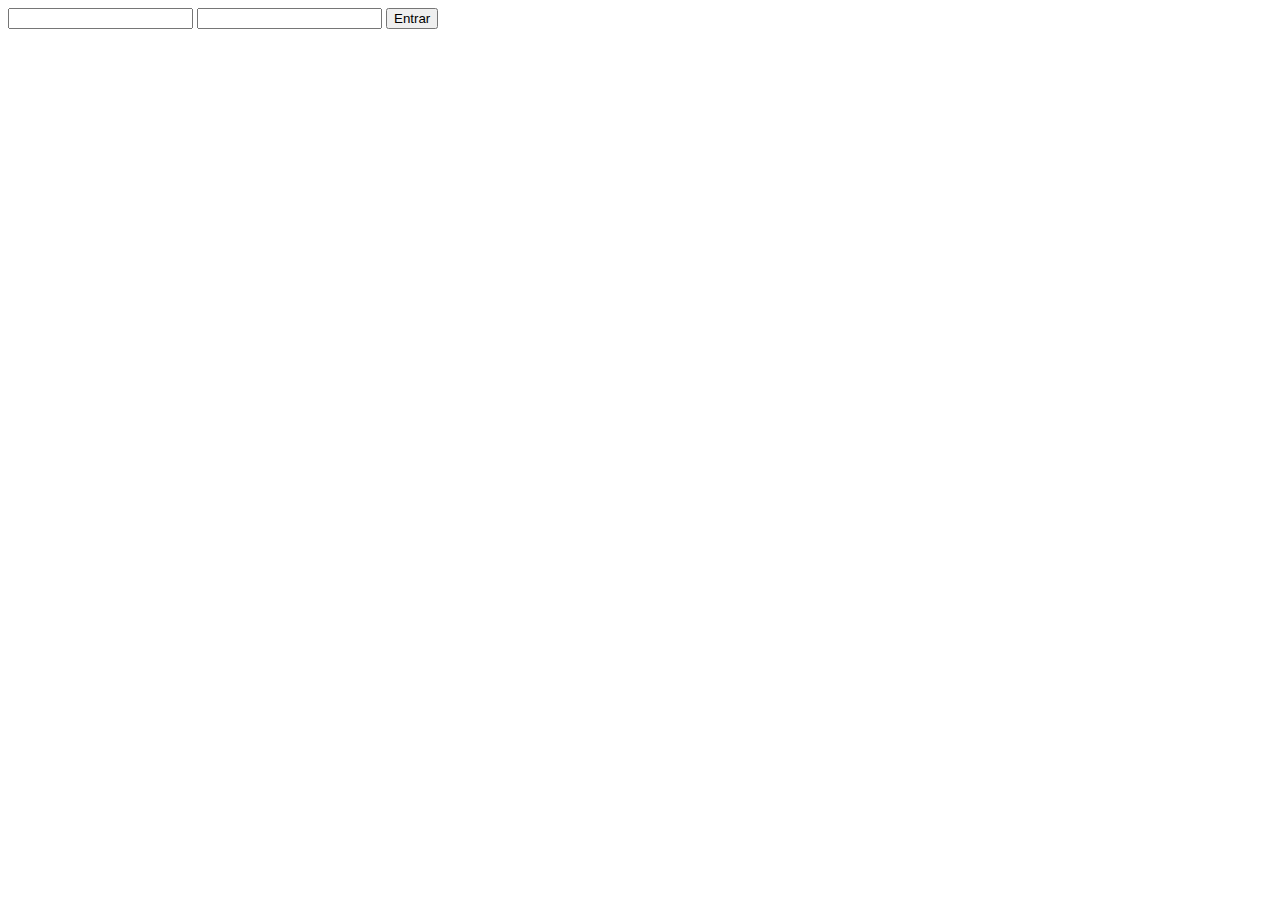
<file: controle-gastos/src/main/resources/static/index.html>
<!DOCTYPE html>
<html lang="en">
<head>
    <meta charset="UTF-8">
    <meta name="viewport" content="width=device-width, initial-scale=1.0">
    <title>Document</title>
</head>
<body>
    <div class="container">
        <input type="email" name="input-email" id="input-email">
        <input type="password" name="input-pwd" id="input-pwd">
        
        <button id="bt-entrar">Entrar</button>
    </div>
</body>
<script src="./login.js"></script>
</html>
</file>
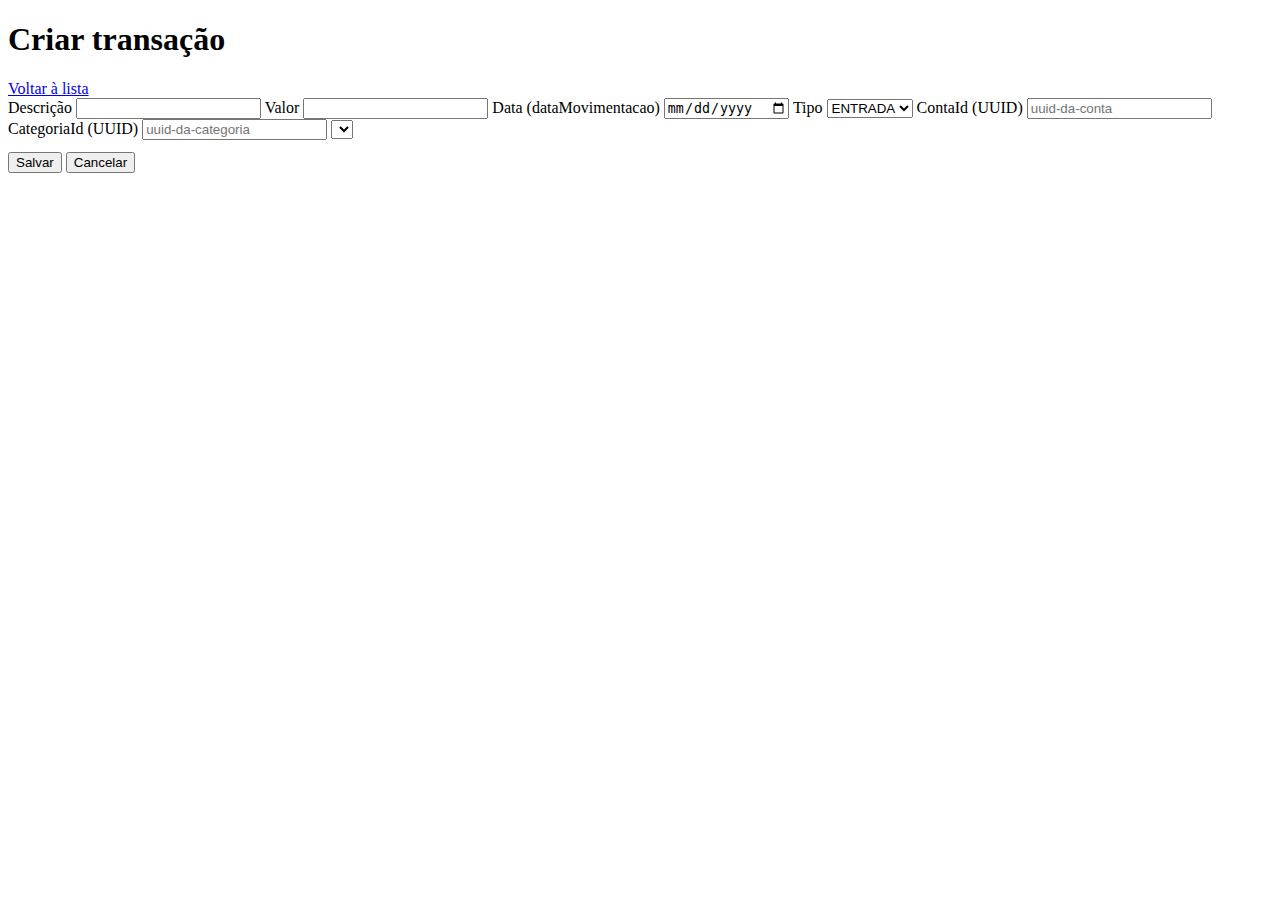
<file: controle-gastos/src/main/resources/static/criar-transacao.html>
<!DOCTYPE html>
<html lang="en">
<head>
    <meta charset="UTF-8">
    <meta name="viewport" content="width=device-width, initial-scale=1.0">
    <title>Criar Transação</title>
</head>
<body>

    <div class="container">
    <div class="header">
      <h1>Criar transação</h1>
      <div class="muted"><a class="link" href="transacoes.html">Voltar à lista</a></div>
    </div>

    <div class="card">
      <form id="formCriar">
        <label>Descrição
          <input type="text" id="descricao" required>
        </label>

        <label>Valor
          <input type="number" id="valor" step="0.01" required>
        </label>

        <label>Data (dataMovimentacao)
          <input type="date" id="dataMovimentacao" required>
        </label>

        <label>Tipo</label>
        <select id="tipo">
          <option value="ENTRADA">ENTRADA</option>
          <option value="SAIDA">SAIDA</option>
        </select>

        <label>ContaId (UUID)</label>
        <input type="text" id="contaId" placeholder="uuid-da-conta">

        <label>CategoriaId (UUID)</label>
        <input type="text" id="categoriaId" placeholder="uuid-da-categoria">

        <select name="categorias" id="categorias">
          
        </select>

        <div style="margin-top:12px;">
          <button type="submit" class="btn-primary">Salvar</button>
          <button type="button" id="btnCancel" class="small">Cancelar</button>
        </div>

        <div id="msgOk" class="msg success"></div>
        <div id="msgErr" class="msg error"></div>
      </form>
    </div>
  </div>
</body>
<script src="./criar-transacao.js"></script>
</html>
</file>
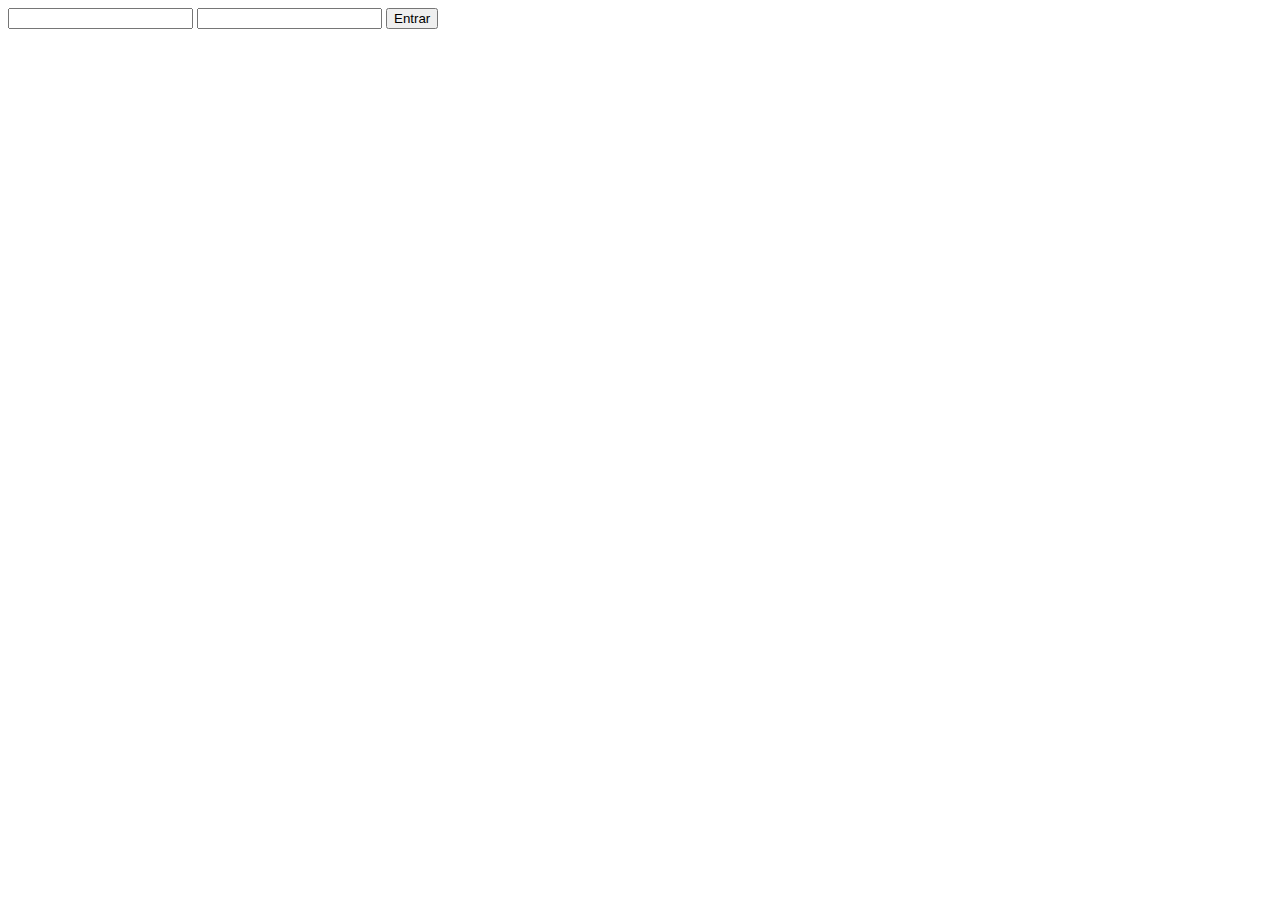
<file: controle-gastos/src/main/resources/static/login.html>
<!DOCTYPE html>
<html lang="en">
<head>
    <meta charset="UTF-8">
    <meta name="viewport" content="width=device-width, initial-scale=1.0">
    <title>Login</title>
</head>
<body>
    <div class="container">
        <input type="email" name="input-email" id="input-email">
        <input type="password" name="input-pwd" id="input-pwd">
        
        <button id="bt-entrar">Entrar</button>
    </div>
</body>
<script src="./login.js"></script>
</html>
</file>
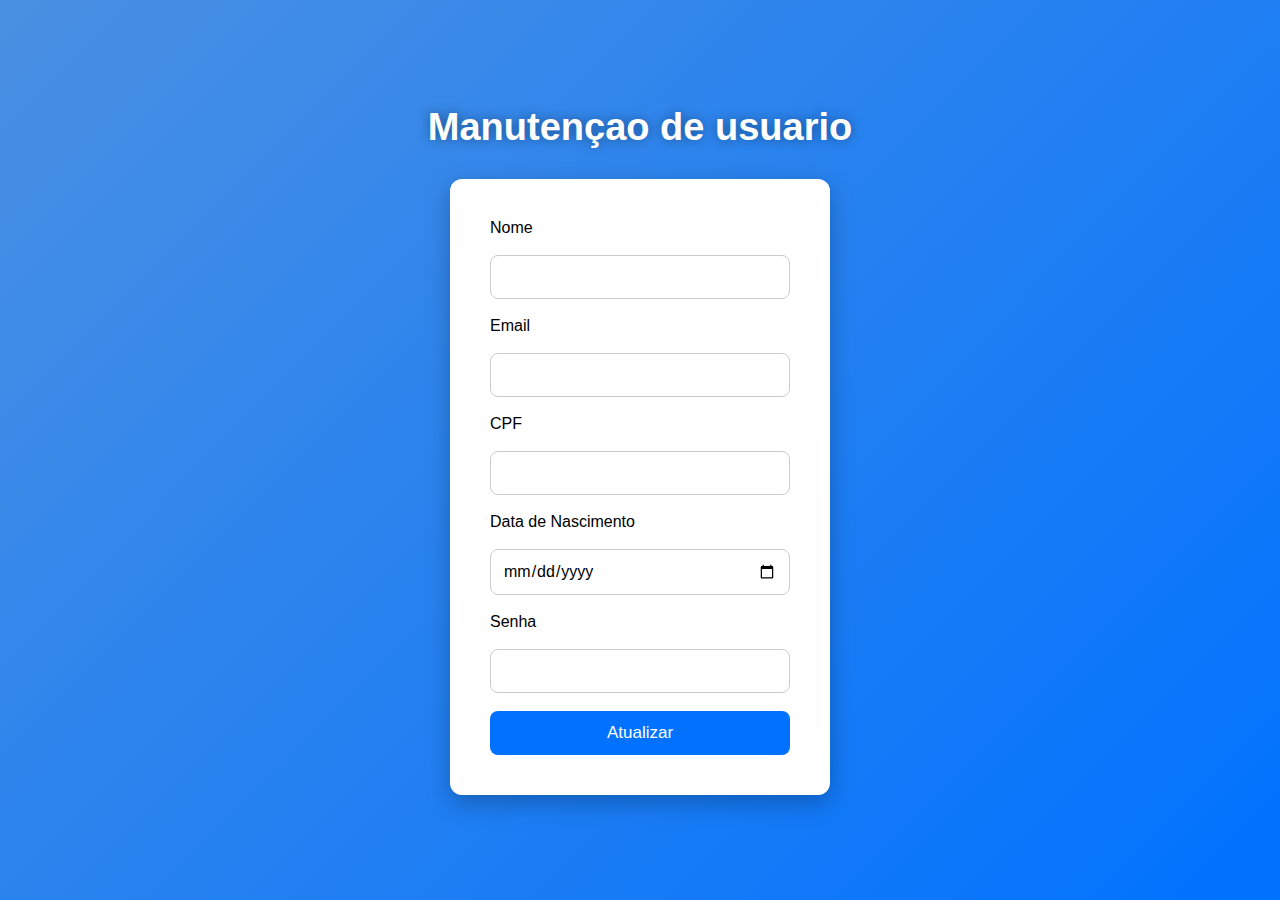
<file: controle-gastos/src/main/resources/static/manutencao-usuario.html>
<!DOCTYPE html>
<html lang="en">
<head>
    <meta charset="UTF-8">
    <meta name="viewport" content="width=device-width, initial-scale=1.0">
    <link rel="stylesheet" href="manutencao-usuario.css">
    <title>Manutenção</title>
</head>
<body>
    <h1> Manutençao de usuario </h1>
    <div class="container">
    <p>Nome</p>
    <input type="text" name="nome" id="nome">
    <p>Email</p>
    <input type="email" name="email" id="email">
    <p>CPF</p>
    <input type="text" name="cpf" id="cpf">
    <p>Data de Nascimento</p>
    <input type="date" name="dataNasc" id="dataNasc">
    <p>Senha</p>
    <input type="password" name="senha" id="senha">

    <input type="button" value="Atualizar" id="bt-atualizar">
    </div>
</body>
<script src="manutencao-usuario.js"></script>
</html>
</file>
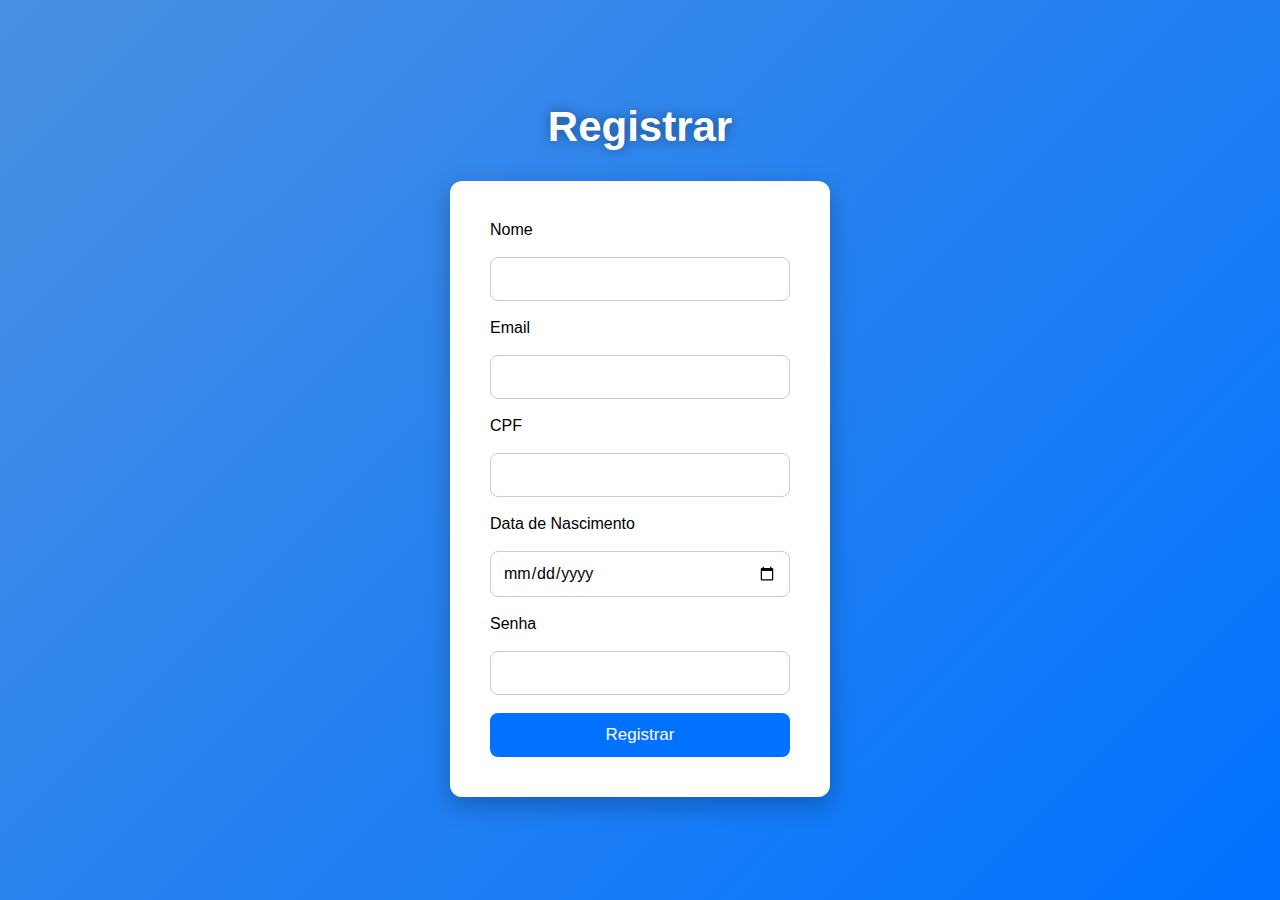
<file: controle-gastos/src/main/resources/static/registrar-usuario.html>
<!DOCTYPE html>
<html lang="en">
<head>
    <meta charset="UTF-8">
    <meta name="viewport" content="width=device-width, initial-scale=1.0">
    <title>Registrar-se</title>
    <link rel="stylesheet" href="registrar-usuario.css">
</head>

    <h1>Registrar</h1>

    <div class="container">
    <p>Nome</p>
    <input type="text" name="nome" id="nome">
    <p>Email</p>
    <input type="email" name="email" id="email">
    <p>CPF</p>
    <input type="text" name="cpf" id="cpf">
    <p>Data de Nascimento</p>
    <input type="date" name="dataNasc" id="dataNasc">
    <p>Senha</p>
    <input type="password" name="senha" id="senha">

    <input type="button" value="Registrar" id="bt-registrar">
</div>
</body>
<script src="./registrar-usuario.js"></script>
</html>
</file>
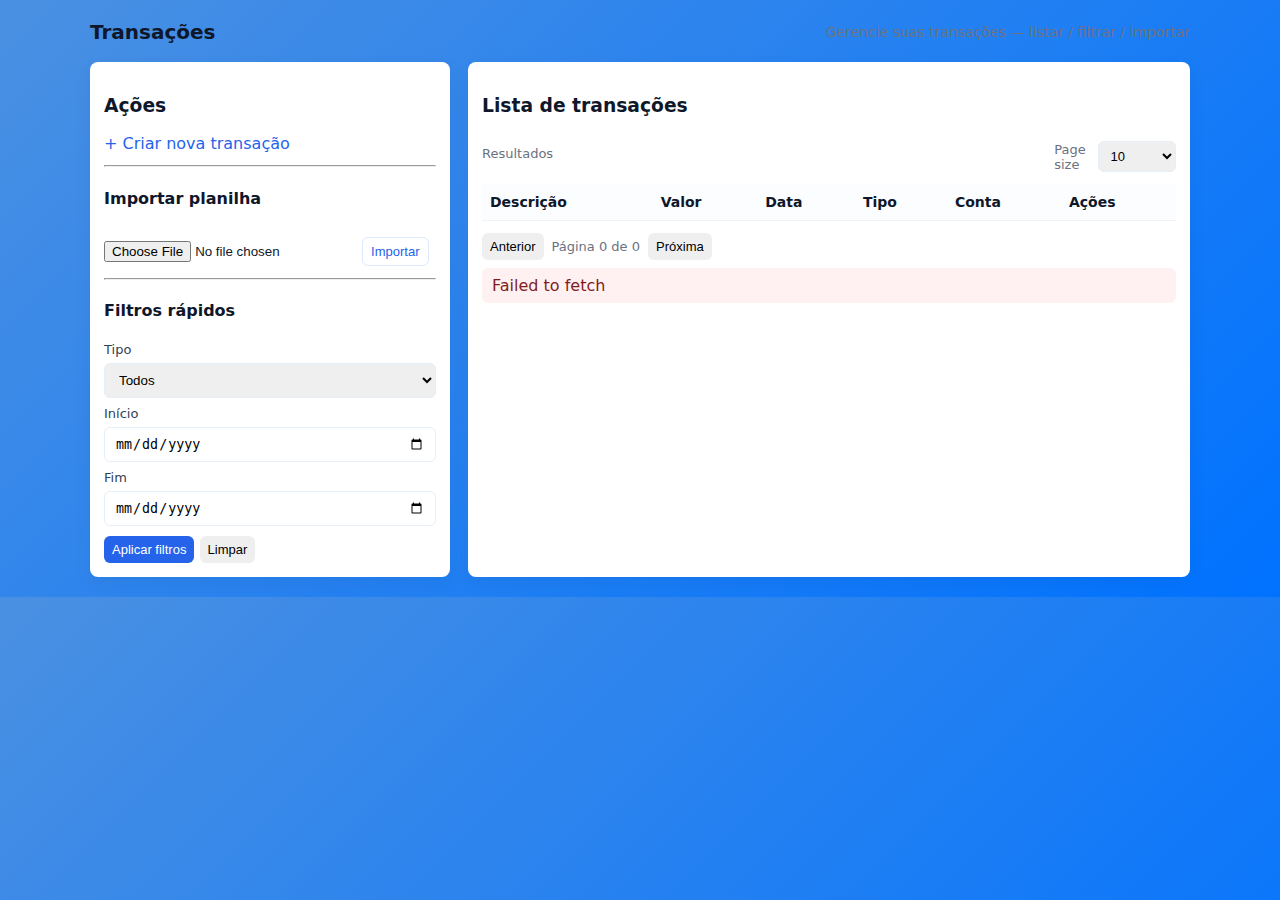
<file: controle-gastos/src/main/resources/static/transacoes.html>
<!DOCTYPE html>
<html lang="en">
<head>
    <meta charset="UTF-8">
    <meta name="viewport" content="width=device-width, initial-scale=1.0">
    <link rel="stylesheet" href="transacoes-style.css">
    <title>Transacoess</title>
</head>
<body>
    <div class="container">
    <div class="header">
      <h1>Transações</h1>
      <div class="muted">Gerencie suas transações — listar / filtrar / importar</div>
    </div>

    <div class="grid-2">
      <!-- LEFT: ações rápidas -->
      <div class="card">
        <h3>Ações</h3>

        <a class="link" href="criar-transacao.html">+ Criar nova transação</a>

        <hr style="margin:12px 0">

        <h4>Importar planilha</h4>
        <input type="file" id="fileInput" accept=".xlsx,.xls">
        <button type="button" id="btnImport" class="btn-ghost small" style="margin-top:8px">Importar</button>
        <div id="msgImport" class="msg success"></div>
        <div id="errImport" class="msg error"></div>

        <hr style="margin:12px 0">

        <h4>Filtros rápidos</h4>
        <label>Tipo</label>
        <select id="filtroTipo">
          <option value="">Todos</option>
          <option value="ENTRADA">ENTRADA</option>
          <option value="SAIDA">SAIDA</option>
        </select>

        <label>Início</label>
        <input type="date" id="filtroInicio">

        <label>Fim</label>
        <input type="date" id="filtroFim">

        <div style="margin-top:10px">
          <button id="btnFiltro" class="btn-primary small">Aplicar filtros</button>
          <button id="btnLimpar" class="small">Limpar</button>
        </div>
      </div>

      <!-- RIGHT: lista e paginação -->
      <div class="card">
        <h3>Lista de transações</h3>

        <div style="display:flex; justify-content:space-between; align-items:center;">
          <div class="muted">Resultados</div>
          <div style="display:flex; gap:8px; align-items:center;">
            <label class="muted">Page size</label>
            <select id="pageSize" class="small">
              <option value="5">5</option>
              <option value="10" selected>10</option>
              <option value="25">25</option>
            </select>
          </div>
        </div>

        <table class="table" id="tableTx">
          <thead>
            <tr><th>Descrição</th><th>Valor</th><th>Data</th><th>Tipo</th><th>Conta</th><th>Ações</th></tr>
          </thead>
          <tbody id="tbodyTx"></tbody>
        </table>

        <div class="pagination">
          <button id="prevBtn" class="small">Anterior</button>
          <div id="pageInfo" class="muted">Página 0 de 0</div>
          <button id="nextBtn" class="small">Próxima</button>
        </div>

        <div id="errList" class="msg error" style="display:none"></div>
      </div>
    </div>
  </div>
  <script src="transacoes.js"></script>
</body>
</html>
</file>
<file: controle-gastos/src/main/resources/static/manutencao-usuario.css>
* {
    margin: 0;
    padding: 0;
    box-sizing: border-box;
    font-family: Arial, Helvetica, sans-serif;
}
body {
    height: 100vh;
    display: flex;
    flex-direction: column;
    justify-content: center;
    align-items: center;
    background: linear-gradient(135deg, #4a90e2, #0072ff);
    gap: 30px;
}
h1 {
    color: white;
    font-size: 38px;
    text-shadow: 0 0 12px rgba(0, 0, 0, 0.4);
}
.container, form, .card {
    background: #fff;
    padding: 40px;
    width: 380px;
    border-radius: 12px;
    box-shadow: 0 8px 25px rgba(0,0,0,0.25);
    display: flex;
    flex-direction: column;
    gap: 18px;
}
input[type="text"],
input[type="email"],
input[type="password"],
input[type="date"] {
    padding: 12px;
    border: 1px solid #ccc;
    border-radius: 8px;
    font-size: 16px;
    transition: 0.2s ease;
}
input:focus {
    border-color: #0072ff;
    outline: none;
    box-shadow: 0 0 5px rgba(0,114,255,0.5);
}
#bt-atualizar {
    padding: 12px;
    background: #0072ff;
    color: white;
    border: none;
    border-radius: 8px;
    font-size: 17px;
    cursor: pointer;
    transition: 0.25s ease;
}
#bt-atualizar:hover {
    background: #005fcc;
}
</file>
<file: controle-gastos/src/main/resources/static/registrar-usuario.css>
* {
    margin: 0;
    padding: 0;
    box-sizing: border-box;
    font-family: Arial, Helvetica, sans-serif;
}
body {
    height: 100vh;
    display: flex;
    flex-direction: column;
    justify-content: center;
    align-items: center;
    background: linear-gradient(135deg, #4a90e2, #0072ff);
    gap: 30px;
}
h1 {
    color: white;
    font-size: 42px;
    text-shadow: 0 0 12px rgba(0, 0, 0, 0.4);
}
form, .container {
    background: #fff;
    padding: 40px;
    width: 380px;
    border-radius: 12px;
    box-shadow: 0 8px 25px rgba(0,0,0,0.25);
    display: flex;
    flex-direction: column;
    gap: 18px;
}
input[type="text"],
input[type="email"],
input[type="password"],
input[type="date"] {
    padding: 12px;
    border: 1px solid #ccc;
    border-radius: 8px;
    font-size: 16px;
    transition: 0.2s;
}
input:focus {
    border-color: #0072ff;
    outline: none;
    box-shadow: 0 0 5px rgba(0,114,255,0.5);
}
#bt-registrar {
    padding: 12px;
    background: #0072ff;
    color: white;
    border: none;
    border-radius: 8px;
    font-size: 17px;
    cursor: pointer;
    transition: 0.25s ease;
}
#bt-registrar:hover {
    background: #005fcc;
}
</file>
<file: controle-gastos/src/main/resources/static/transacoes-style.css>
:root {
  --bg: #f6f8fb;
  --card: #ffffff;
  --muted: #6b7280;
  --primary: #2563eb;
  --danger: #ef4444;
  --radius: 8px;
  --gap: 14px;
  font-family: Inter, system-ui, -apple-system, "Segoe UI", Roboto, "Helvetica Neue", Arial;
}

* { box-sizing: border-box; }
body {
  margin: 20px;
  background: var(--bg);
  color: #0f172a;
  background: linear-gradient(135deg, #4a90e2, #0072ff);
}
.container { max-width: 1100px; margin: 0 auto; display: grid; gap: 18px; }

.header { display:flex; justify-content:space-between; align-items:center; gap:12px; }
.header h1 { margin: 0; font-size: 20px; }
.header .muted { color: var(--muted); font-size: 14px; }

.grid-2 { display:grid; grid-template-columns: 360px 1fr; gap: 18px; }
@media (max-width:920px) { .grid-2 { grid-template-columns: 1fr; } }
.card {
  background: var(--card);
  border-radius: var(--radius);
  padding: 14px;
  box-shadow: 0 6px 18px rgba(12,30,60,0.06);
}
label { display:block; font-size:13px; margin-top:8px; color:#334155; }
input[type="text"], input[type="number"], input[type="date"], select {
  width:100%; padding:8px 10px; margin-top:6px; border-radius:6px; border:1px solid #e6eef8;
}
.row { display:flex; gap:8px; align-items:center; }
.row .half { flex:1; }

button {
  padding:8px 12px; border-radius:8px; border:0; cursor:pointer;
}
.btn-primary { background:var(--primary); color:white; }
.btn-ghost { background:transparent; border:1px solid #dbeafe; color:var(--primary); }
.btn-danger { background:var(--danger); color:white; }

.table { width:100%; border-collapse:collapse; margin-top:12px; }
.table th, .table td { text-align:left; padding:10px 8px; border-bottom:1px solid #eef2f7; font-size:14px; }
.table th { background:#fbfdff; font-weight:600; }

.pagination { display:flex; gap:8px; align-items:center; margin-top:12px; }

.msg { padding:8px 10px; border-radius:6px; display:none; margin-top:8px; }
.msg.success { background:#ecfdf5; color:#064e3b; }
.msg.error { background:#fff1f2; color:#7f1d1d; }

.small { font-size:13px; padding:6px 8px; border-radius:6px; }
.muted { color:var(--muted); font-size:13px; }
.link { color:var(--primary); text-decoration:none; }
</file>
